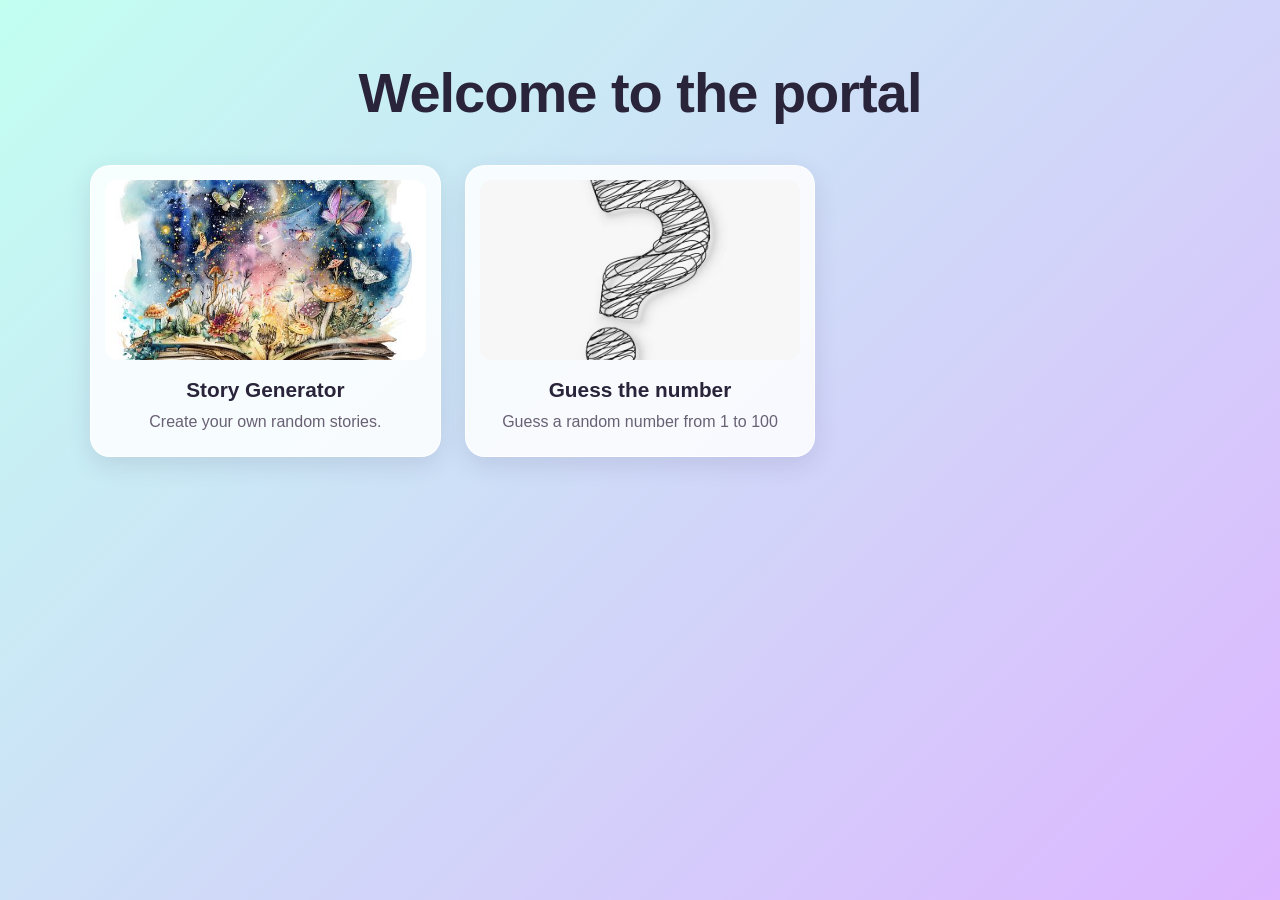
<file: index.html>
<!DOCTYPE html>
<html lang="en">
<head>
    <meta charset="UTF-8">
    <meta name="viewport" content="width=device-width, initial-scale=1.0">
    <title>HackerSophie999</title>
    <style>
        
        * {
            box-sizing: border-box;
        }

        body {
            margin: 0;
            min-height: 100vh;
            padding: 40px 24px;
            background: linear-gradient(
                135deg,
                rgb(194, 255, 241),
                rgb(221, 182, 255)
            );
            font-family: Arial, sans-serif;
            color: #29243a;
        }

        h1 {
            font-family: 'Franklin Gothic Medium', Arial, sans-serif;
            font-size: clamp(2rem, 5vw, 3.5rem);
            text-align: center;
            margin: 20px 0 40px;
            letter-spacing: -1px;
        }

        .cardGrid {
            display: grid;
            grid-template-columns: repeat(3, minmax(0, 1fr));
            gap: 24px;
            max-width: 1100px;
            margin: 0 auto;
        }

        .card {
            display: block;
            overflow: hidden;
            background: rgba(255, 255, 255, 0.85);
            border: 1px solid rgba(255, 255, 255, 0.9);
            border-radius: 20px;
            padding: 14px;
            text-align: center;
            font-family: Arial, sans-serif;
            text-decoration: none;
            color: #29243a;
            box-shadow: 0 8px 24px rgba(60, 40, 90, 0.12);
            transition: transform 0.25s ease, box-shadow 0.25s ease;
        }

        .card img {
            display: block;
            width: 100%;
            height: 180px;
            object-fit: cover;
            border-radius: 12px;
        }

        .card h2 {
            margin: 18px 0 8px;
            font-size: 1.3rem;
        }

        .card p {
            margin: 0 0 8px;
            color: #686174;
            line-height: 1.5;
        }

        .card:hover {
            transform: translateY(-6px);
            box-shadow: 0 16px 32px rgba(60, 40, 90, 0.2);
        }

        .card:focus-visible {
            outline: 3px solid #7652c7;
            outline-offset: 4px;
        }

        @media (max-width: 750px) {
            .cardGrid {
                grid-template-columns: repeat(2, minmax(0, 1fr));
            }
        }

        @media (max-width: 500px) {
            body {
                padding: 24px 16px;
            }

            .cardGrid {
                grid-template-columns: 1fr;
            }
        }

    </style>
</head>
<body>
    <h1>
        Welcome to the portal
    </h1>
    <div class = "cardGrid">
        <a href="MadLibs/index.html" class="card">
            <img src="Media/storyCreator.png" alt="Story Generator">
            <h2>Story Generator</h2>
            <p>Create your own random stories.</p>
        </a>
        <a href="GuessTheNumber/index.html" class="card">
            <img src="Media/questionMark.avif" alt="Question Mark">
            <h2>Guess the number</h2>
            <p>Guess a random number from 1 to 100</p>
        </a>
    </div>
</body>
</html>
</file>
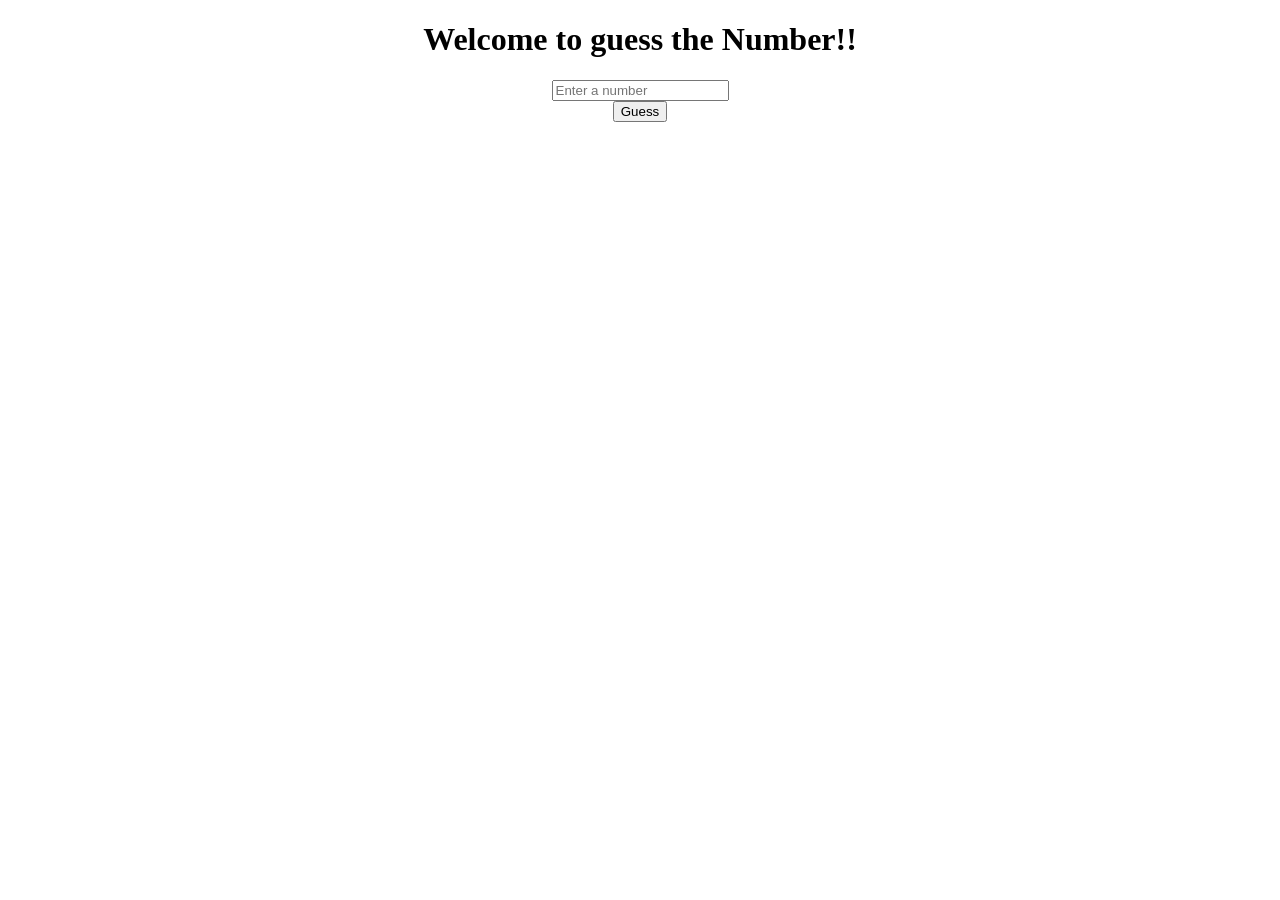
<file: GuessTheNumber/index.html>
<!DOCTYPE html>
<html lang="en">
<head>
    <meta charset="UTF-8">
    <meta name="viewport" content="width=device-width, initial-scale=1.0">
    <title>Guess the Number</title>
</head>
<body>
    <center>
    <h1>
        Welcome to guess the Number!!
    </h1>
    <input type="text" id="guess" name="guess" placeholder="Enter a number">
    <br>
    <button onclick="tellClue()">
        Guess
    </button>
    <h1 id="indice"></h1>
    </center>
    <script src="script.js"></script>
</body>
</html>
</file>
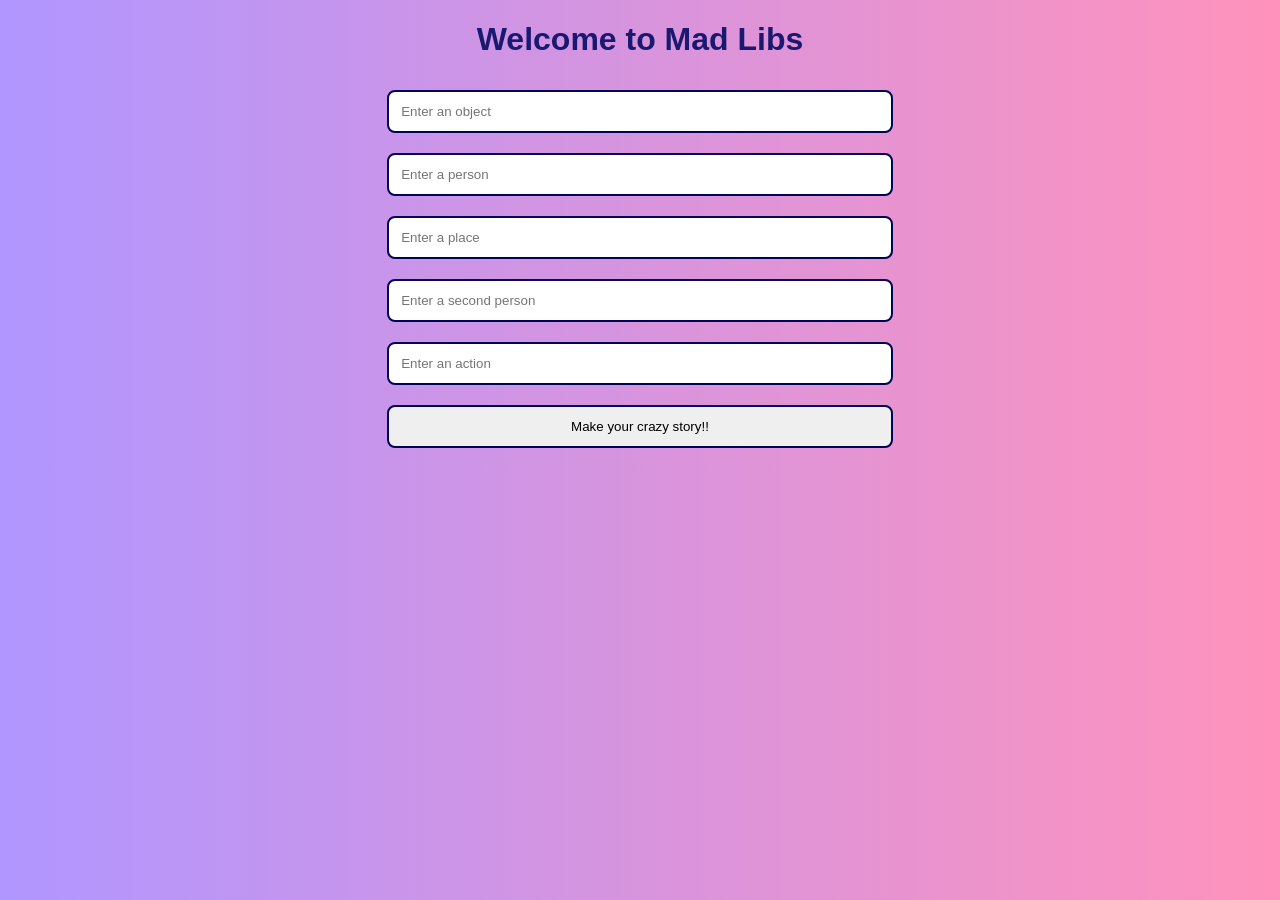
<file: MadLibs/index.html>
<!DOCTYPE html>
<html>
    <head>
        <link rel="stylesheet" href="styles.css">
    </head>
    <body>
        <h1>Welcome to Mad Libs</h1>
        <div>
            <center>
            <input type="text" id="object" name="object" placeholder="Enter an object">
            <br>
            <input type="text" id="person" name="person" placeholder="Enter a person">
            <br>
            <input type="text" id="place" name="place" placeholder="Enter a place">
            <br>
            <input type="text" id="person2" name="person2" placeholder="Enter a second person">
            <br>
            <input type="text" id="action" name="action" placeholder="Enter an action">
            <br>
            </center>
        </div>
        <center>
            <button onclick="makeStory()">Make your crazy story!!</button>
        </center>
        <script src="script.js"></script>
    </body>
</html>
</file>
<file: MadLibs/styles.css>
h1 {
    color:midnightblue;
    text-align: center;
    font-size: 100;
    font-family: 'Lucida Sans', 'Lucida Sans Regular', 'Lucida Grande', 'Lucida Sans Unicode', Geneva, Verdana, sans-serif;
}
label {
    text-align: center;
    font-size: medium;
    color: midnightblue;
    font-family: 'Lucida Sans', 'Lucida Sans Regular', 'Lucida Grande', 'Lucida Sans Unicode', Geneva, Verdana, sans-serif;
}
input {
    border: 2px solid rgb(0, 4, 84);
    border-radius: 8px;
    width: 40%;
    padding: 12px;
    margin: 10px 0;
    box-sizing: border-box;
}
button {
    border: 2px solid rgb(0, 4, 84);
    border-radius: 8px;
    width: 40%;
    padding: 12px;
    margin: 10px 0;
    box-sizing: border-box;
}
body {
    background: linear-gradient(90deg, #b096ff, #ff92bc);
}
.story {
    font-size: medium;
    text-align: center; 
    vertical-align: 40%;
}
.restart {
    display: block;
    margin: 20px auto;
}
</file>
